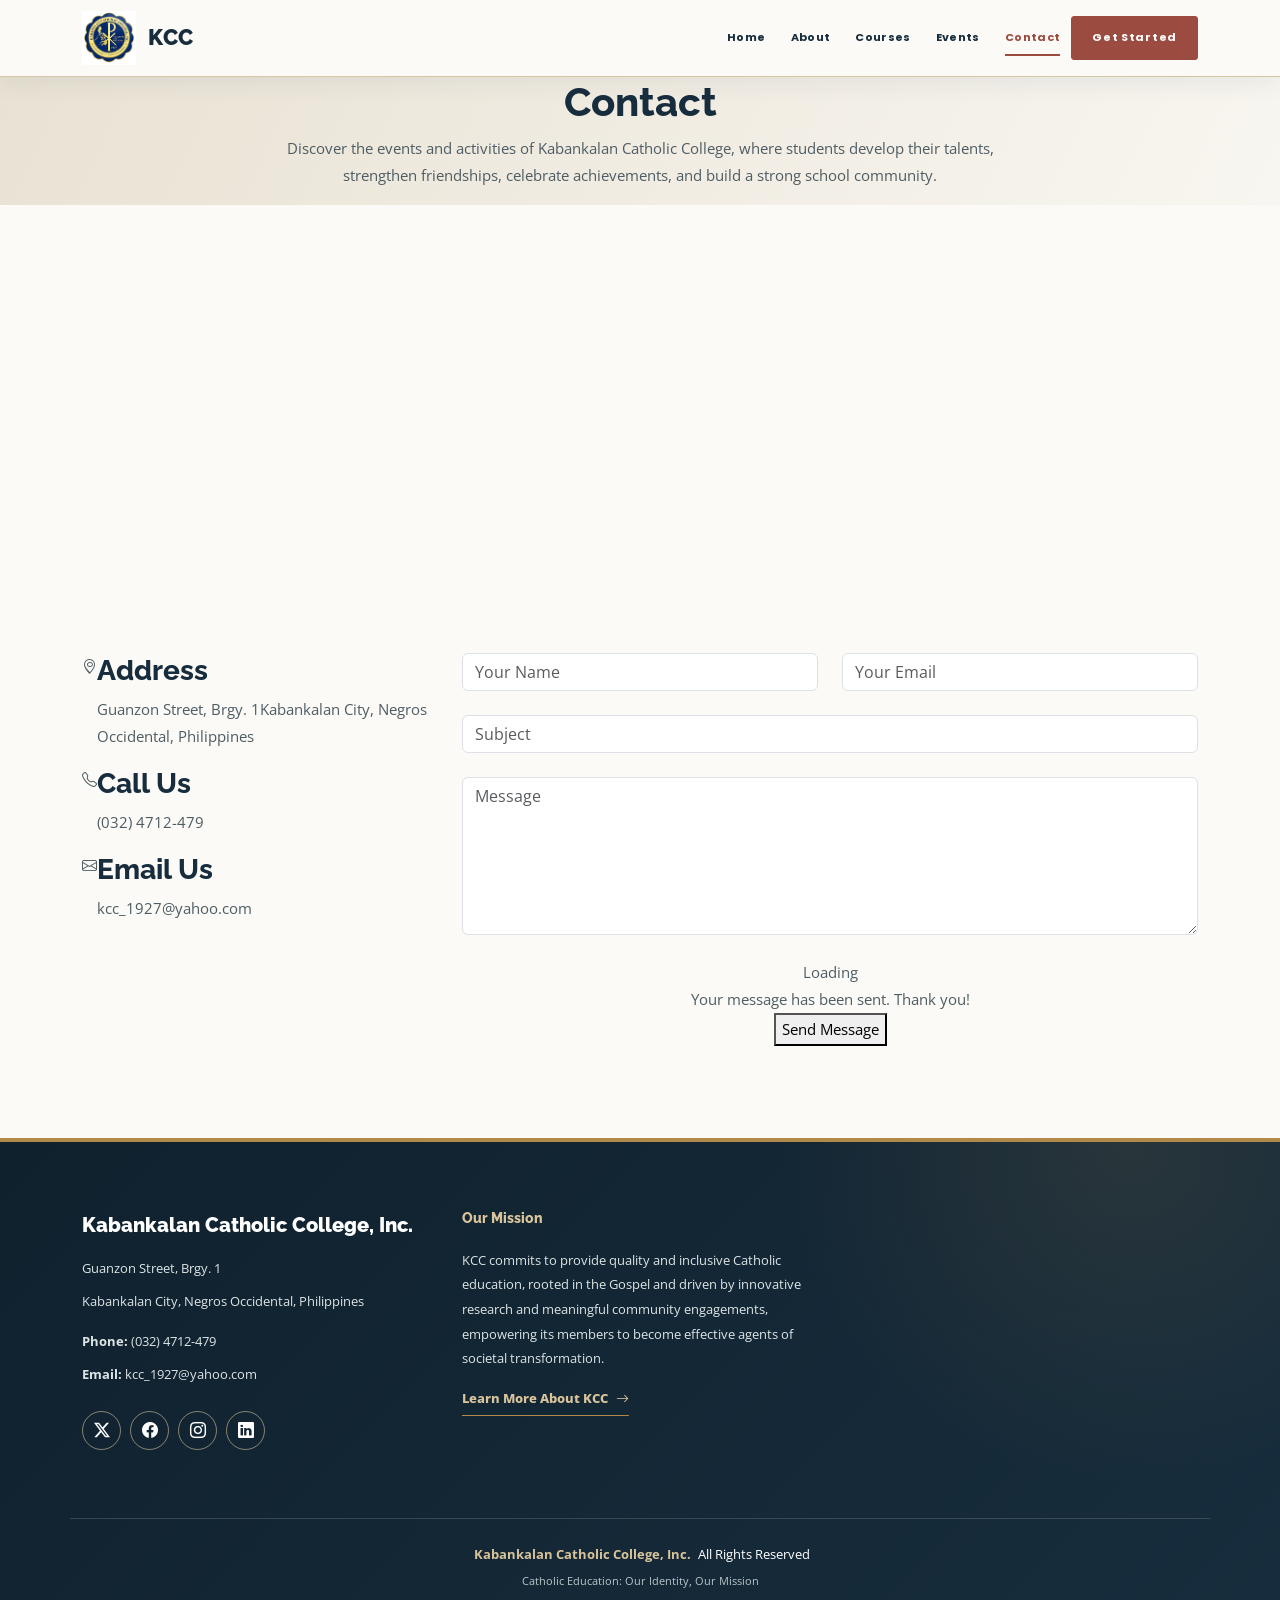
<file: contact.html>
<!DOCTYPE html>
<html lang="en">

<head>
  <meta charset="utf-8">
  <meta content="width=device-width, initial-scale=1.0" name="viewport">
  <title>Contact - Mentor Bootstrap Template</title>
  <meta name="description" content="">
  <meta name="keywords" content="">

  <!-- Favicons -->
  <link href="assets/img/favicon.png" rel="icon">
  <link href="assets/img/apple-touch-icon.png" rel="apple-touch-icon">

  <!-- Fonts -->
  <link href="https://fonts.googleapis.com" rel="preconnect">
  <link href="https://fonts.gstatic.com" rel="preconnect" crossorigin>
  <link
    href="https://fonts.googleapis.com/css2?family=Open+Sans:ital,wght@0,300;0,400;0,500;0,600;0,700;0,800;1,300;1,400;1,500;1,600;1,700;1,800&family=Poppins:ital,wght@0,100;0,200;0,300;0,400;0,500;0,600;0,700;0,800;0,900;1,100;1,200;1,300;1,400;1,500;1,600;1,700;1,800;1,900&family=Raleway:ital,wght@0,100;0,200;0,300;0,400;0,500;0,600;0,700;0,800;0,900;1,100;1,200;1,300;1,400;1,500;1,600;1,700;1,800;1,900&display=swap"
    rel="stylesheet">

  <!-- Vendor CSS Files -->
  <link href="assets/vendor/bootstrap/css/bootstrap.min.css" rel="stylesheet">
  <link href="assets/vendor/bootstrap-icons/bootstrap-icons.css" rel="stylesheet">
  <link href="assets/vendor/aos/aos.css" rel="stylesheet">
  <link href="assets/vendor/glightbox/css/glightbox.min.css" rel="stylesheet">
  <link href="assets/vendor/swiper/swiper-bundle.min.css" rel="stylesheet">

  <!-- Main CSS File -->
  <link href="assets/css/main.css" rel="stylesheet">
  <!-- =======================================================
  * Template Name: Mentor
  * Template URL: https://bootstrapmade.com/mentor-free-education-bootstrap-theme/
  * Updated: Jul 07 2025 with Bootstrap v5.3.7
  * Author: BootstrapMade.com
  * License: https://bootstrapmade.com/license/
  ======================================================== -->
</head>

<body class="contact-page">

  <header id="header" class="header d-flex align-items-center sticky-top">
    <div class="container-fluid container-xl position-relative d-flex align-items-center">

     <a href="index.html" class="logo d-flex align-items-center me-auto">
        <img src="assets/img/about/kcclogo.png" alt="KCC Logo">
        <h1 class="sitename">KCC</h1>
      </a>
        

      <nav id="navmenu" class="navmenu">
        <ul>
          <li><a href="index.html">Home<br></a></li>
          <li><a href="about.html">About</a></li>
          <li><a href="courses.html">Courses</a></li>
          <li><a href="events.html">Events</a></li>
         
          <li><a href="contact.html" class="active">Contact</a></li>
        </ul>
        <i class="mobile-nav-toggle d-xl-none bi bi-list"></i>
      </nav>

      <a class="btn-getstarted" href="courses.html">Get Started</a>

    </div>
  </header>

  <main class="main">

    <!-- Page Title -->
    <div class="page-title" data-aos="fade">
      <div class="heading">
        <div class="container">
          <div class="row d-flex justify-content-center text-center">
            <div class="col-lg-8">
              <h1>Contact</h1>
              <p class="mb-0"><p class="mb-0">
           Discover the events and activities of Kabankalan Catholic College,
           where students develop their talents, strengthen friendships,
           celebrate achievements, and build a strong school community.
           </p></p>
            </div>
          </div>
        </div>
      </div>
      <nav class="breadcrumbs">
        <div class="container">
          <ol>
            <li><a href="index.html">Home</a></li>
            <li class="current">Contact</li>
          </ol>
        </div>
      </nav>
    </div><!-- End Page Title -->

    <!-- Contact Section -->
    <section id="contact" class="contact section">

      <div class="mb-5" data-aos="fade-up" data-aos-delay="200">
        <iframe style="border:0; width: 100%; height: 300px;"
          src="https://www.google.com/maps/embed?pb=!1m18!1m12!1m3!1d3929.238784740217!2d122.81232827450893!3d9.997124173085345!2m3!1f0!2f0!3f0!3m2!1i1024!2i768!4f13.1!3m3!1m2!1s0x33ac10d67b939207%3A0x905b7d9ae0747c2a!2sKabankalan%20Catholic%20College!5e0!3m2!1sen!2sph!4v1795324515804!5m2!1sen!2sph"
          frameborder="0" allowfullscreen="" loading="lazy" referrerpolicy="no-referrer-when-downgrade"></iframe>
      </div><!-- End Google Maps -->

      <div class="container" data-aos="fade-up" data-aos-delay="100">

        <div class="row gy-4">

          <div class="col-lg-4">
            <div class="info-item d-flex" data-aos="fade-up" data-aos-delay="300">
              <i class="bi bi-geo-alt flex-shrink-0"></i>
              <div>
                <h3>Address</h3>
                <p>Guanzon Street, Brgy. 1Kabankalan City, Negros Occidental, Philippines</p>
              </div>
            </div><!-- End Info Item -->

            <div class="info-item d-flex" data-aos="fade-up" data-aos-delay="400">
              <i class="bi bi-telephone flex-shrink-0"></i>
              <div>
                <h3>Call Us</h3>
                <p> (032) 4712-479</p>
              </div>
            </div><!-- End Info Item -->

            <div class="info-item d-flex" data-aos="fade-up" data-aos-delay="500">
              <i class="bi bi-envelope flex-shrink-0"></i>
              <div>
                <h3>Email Us</h3>
                <p>kcc_1927@yahoo.com</p>
              </div>
            </div><!-- End Info Item -->

          </div>

          <div class="col-lg-8">
            <form action="#" method="post" class="email-form" data-aos="fade-up" data-aos-delay="200">
              <div class="row gy-4">

                <div class="col-md-6">
                  <input type="text" name="name" class="form-control" placeholder="Your Name" required="">
                </div>

                <div class="col-md-6 ">
                  <input type="email" class="form-control" name="email" placeholder="Your Email" required="">
                </div>

                <div class="col-md-12">
                  <input type="text" class="form-control" name="subject" placeholder="Subject" required="">
                </div>

                <div class="col-md-12">
                  <textarea class="form-control" name="message" rows="6" placeholder="Message" required=""></textarea>
                </div>

                <div class="col-md-12 text-center">
                  <div class="loading">Loading</div>
                  <div class="error-message"></div>
                  <div class="sent-message">Your message has been sent. Thank you!</div>

                  <button type="submit">Send Message</button>
                </div>

              </div>
            </form>
          </div><!-- End Contact Form -->

        </div>

      </div>

    </section><!-- /Contact Section -->

  </main>

  <footer id="footer" class="footer position-relative light-background">

   <div class="container footer-top">
      <div class="row gy-4">

        <div class="col-lg-4 col-md-6 footer-about">

          <a href="index.html" class="logo d-flex align-items-center">
            <span class="sitename">Kabankalan Catholic College, Inc.</span>
          </a>

          <div class="footer-contact pt-3">
            <p>Guanzon Street, Brgy. 1</p>
            <p>Kabankalan City, Negros Occidental, Philippines</p>
            <p class="mt-3">
              <strong>Phone:</strong>
              <span>(032) 4712-479</span>
            </p>
            <p>
              <strong>Email:</strong>
              <span>kcc_1927@yahoo.com</span>
            </p>
          </div>

          <div class="social-links d-flex mt-4">
            <a href=""><i class="bi bi-twitter-x"></i></a>
            <a href=""><i class="bi bi-facebook"></i></a>
            <a href=""><i class="bi bi-instagram"></i></a>
            <a href=""><i class="bi bi-linkedin"></i></a>
          </div>
        </div>
      
          <div class="col-lg-4 col-md-12 footer-newsletter">
          <h4>Our Mission</h4>

          <p>
            KCC commits to provide quality and inclusive Catholic education,
            rooted in the Gospel and driven by innovative research and
            meaningful community engagements, empowering its members to
            become effective agents of societal transformation.
          </p>

          <a href="about.html" class="read-more">
            <span>Learn More About KCC</span>
            <i class="bi bi-arrow-right"></i>
          </a>
        </div>

      </div>
    </div>



   <div class="container copyright text-center mt-4">
      <p>
        
        <strong class="px-1 sitename">Kabankalan Catholic College, Inc.</strong>
        <span>All Rights Reserved</span>
      </p>

      <div class="credits">
        Catholic Education: Our Identity, Our Mission
      </div>
    </div>
  </footer>

  <!-- Scroll Top -->
  <a href="#" id="scroll-top" class="scroll-top d-flex align-items-center justify-content-center"><i
      class="bi bi-arrow-up-short"></i></a>

  <!-- Preloader -->
  <div id="preloader"></div>

  <!-- Vendor JS Files -->
  <script src="assets/vendor/bootstrap/js/bootstrap.bundle.min.js"></script>
  <script src="assets/vendor/aos/aos.js"></script>
  <script src="assets/vendor/glightbox/js/glightbox.min.js"></script>
  <script src="assets/vendor/purecounter/purecounter_vanilla.js"></script>
  <script src="assets/vendor/swiper/swiper-bundle.min.js"></script>

  <!-- Main JS File -->
  <script src="assets/js/main.js"></script>

</body>

</html>
</file>
<file: assets/css/main.css>
/* =========================================================
   KABANKALAN CATHOLIC COLLEGE, INC.
   KCC HERITAGE / CONTEMPORARY DESIGN SYSTEM
   Identity: Faith • Knowledge • Community • Service

   Visual direction:
   - Ink navy: institutional strength
   - Heritage red: KCC character and warmth
   - Parchment: welcoming, readable surfaces
   - Sage: learning, growth and community
   - Antique brass: restrained heritage detail

   This stylesheet consolidates the repeated rules from the
   supplied CSS while preserving the existing template classes.
   ========================================================= */

/* 01. DESIGN TOKENS
---------------------------------------------------------- */
:root {
  --kcc-ink: #172D3D;
  --kcc-ink-deep: #10212E;
  --kcc-blue: #28485B;
  --kcc-blue-soft: #E8EEF0;

  --kcc-red: #9B4B3F;
  --kcc-red-dark: #78372F;
  --kcc-red-soft: #F3E8E4;

  --kcc-brass: #B18A4A;
  --kcc-brass-light: #D8C49B;

  --kcc-parchment: #F4F0E7;
  --kcc-paper: #FBFAF6;
  --kcc-white: #FFFFFF;
  --kcc-sage: #718477;
  --kcc-sage-soft: #E9EEE9;

  --kcc-text: #4E5C63;
  --kcc-muted: #718087;
  --kcc-border: #DED9CE;

  /* Template compatibility variables */
  --background-color: var(--kcc-paper);
  --default-color: var(--kcc-text);
  --heading-color: var(--kcc-ink);
  --accent-color: var(--kcc-red);
  --surface-color: var(--kcc-white);
  --contrast-color: var(--kcc-white);
  --nav-color: var(--kcc-ink);
  --nav-hover-color: var(--kcc-red);
  --nav-mobile-background-color: var(--kcc-paper);
  --nav-dropdown-background-color: var(--kcc-white);
  --nav-dropdown-color: var(--kcc-ink);
  --nav-dropdown-hover-color: var(--kcc-red);

  scroll-behavior: smooth;
}

/* 02. RESET AND GLOBAL TYPE
---------------------------------------------------------- */
*,
*::before,
*::after {
  box-sizing: border-box;
}

html {
  scroll-behavior: smooth;
  scroll-padding-top: 88px;
}

body {
  margin: 0;
  background: var(--kcc-paper);
  color: var(--kcc-text);
  font-family: "Open Sans", sans-serif;
  font-size: 15px;
  line-height: 1.8;
  -webkit-font-smoothing: antialiased;
}

img {
  max-width: 100%;
}

a {
  color: var(--kcc-red);
  text-decoration: none;
  transition: color .25s ease, background .25s ease, border-color .25s ease, transform .25s ease;
}

a:hover {
  color: var(--kcc-red-dark);
}

button,
input,
textarea,
select {
  font: inherit;
}

h1, h2, h3, h4, h5, h6 {
  color: var(--kcc-ink);
  font-family: "Raleway", sans-serif;
  font-weight: 750;
  line-height: 1.25;
}

p {
  margin-top: 0;
}

.section {
  position: relative;
  padding: 92px 0;
  overflow: hidden;
}

.light-background {
  background: var(--kcc-parchment);
}

/* Small heritage marker used by section headings */
.section-title {
  position: relative;
  text-align: center;
  padding-bottom: 42px;
}

.section-title h2 {
  display: inline-flex;
  align-items: center;
  gap: 12px;
  margin: 0 0 13px;
  color: var(--kcc-red);
  font-family: "Poppins", sans-serif;
  font-size: 11px;
  font-weight: 700;
  letter-spacing: 2.8px;
  text-transform: uppercase;
}

.section-title h2::before,
.section-title h2::after {
  content: "";
  display: inline-block;
  width: 24px;
  height: 1px;
  background: var(--kcc-brass);
}

.section-title p {
  max-width: 760px;
  margin: 0 auto;
  color: var(--kcc-ink);
  font-family: "Raleway", sans-serif;
  font-size: clamp(27px, 3.2vw, 39px);
  font-weight: 800;
  line-height: 1.22;
  letter-spacing: -.7px;
}

/* 03. HEADER AND BRAND
---------------------------------------------------------- */
.header,
#header {
  position: relative;
  background: rgba(251, 250, 246, .97);
  border-bottom: 1px solid rgba(177, 138, 74, .48);
  box-shadow: 0 5px 24px rgba(23, 45, 61, .08);
  padding: 11px 0;
  z-index: 997;
  transition: background .3s ease, box-shadow .3s ease;
}

.header .container {
  min-height: 64px;
}

.header .logo {
  display: flex;
  align-items: center;
  gap: 12px;
}

.header .logo img {
  width: auto;
  max-height: 54px;
  object-fit: contain;
}

.header .logo h1,
.header .logo .sitename {
  margin: 0;
  color: var(--kcc-ink);
  font-family: "Raleway", sans-serif;
  font-size: 22px;
  font-weight: 850;
  letter-spacing: .6px;
}

/* 04. MAIN NAVIGATION
---------------------------------------------------------- */
.navmenu ul {
  display: flex;
  align-items: center;
  gap: 3px;
  margin: 0;
  padding: 0;
  list-style: none;
}

.navmenu li {
  position: relative;
}

.navmenu a {
  display: flex;
  align-items: center;
  padding: 12px 11px;
  color: var(--kcc-ink);
  font-family: "Poppins", sans-serif;
  font-size: 11px;
  font-weight: 650;
  letter-spacing: .35px;
  white-space: nowrap;
}

.navmenu a:hover,
.navmenu a.active,
.navmenu li:hover > a {
  color: var(--kcc-red);
}

.navmenu a.active {
  position: relative;
}

.navmenu a.active::after {
  content: "";
  position: absolute;
  right: 11px;
  bottom: 4px;
  left: 11px;
  height: 2px;
  background: var(--kcc-red);
}

/* Dropdown menu */
.navmenu .dropdown ul {
  display: block;
  position: absolute;
  top: 135%;
  left: 0;
  min-width: 225px;
  padding: 10px 0;
  background: var(--kcc-white);
  border: 1px solid var(--kcc-border);
  border-top: 3px solid var(--kcc-red);
  border-radius: 0 0 8px 8px;
  box-shadow: 0 16px 36px rgba(16, 33, 46, .14);
  opacity: 0;
  visibility: hidden;
  transition: .25s ease;
  z-index: 999;
}

.navmenu .dropdown:hover > ul {
  top: 100%;
  opacity: 1;
  visibility: visible;
}

.navmenu .dropdown ul a {
  padding: 10px 19px;
  color: var(--kcc-ink);
  font-size: 12px;
}

.navmenu .dropdown ul a:hover {
  background: var(--kcc-parchment);
  color: var(--kcc-red);
}

.navmenu .dropdown ul .dropdown ul {
  top: 0;
  left: 100%;
}

/* Header call-to-action */
.btn-getstarted {
  display: inline-flex;
  align-items: center;
  justify-content: center;
  padding: 11px 20px;
  background: var(--kcc-red);
  border: 1px solid var(--kcc-red);
  border-radius: 3px;
  color: var(--kcc-white);
  font-family: "Poppins", sans-serif;
  font-size: 11px;
  font-weight: 700;
  letter-spacing: .7px;
  transition: .25s ease;
}

.btn-getstarted:hover {
  background: var(--kcc-ink);
  border-color: var(--kcc-ink);
  color: var(--kcc-white);
  transform: translateY(-2px);
}

.mobile-nav-toggle {
  color: var(--kcc-ink);
  font-size: 30px;
  cursor: pointer;
}

/* 05. HERO / HOMEPAGE INTRODUCTION
---------------------------------------------------------- */
.hero {
  position: relative;
  display: flex;
  align-items: center;
  width: 100%;
  min-height: 680px;
  overflow: hidden;
  background: var(--kcc-ink-deep);
}

.hero img {
  position: absolute;
  inset: 0;
  z-index: 1;
  width: 100%;
  height: 100%;
  object-fit: cover;
  object-position: center;
  animation: kccHeroDrift 22s ease-in-out infinite alternate;
}

@keyframes kccHeroDrift {
  from { transform: scale(1); }
  to { transform: scale(1.055); }
}

.hero::before {
  content: "";
  position: absolute;
  inset: 0;
  z-index: 2;
  background:
    linear-gradient(90deg, rgba(16, 33, 46, .94) 0%, rgba(23, 45, 61, .82) 48%, rgba(23, 45, 61, .28) 100%),
    linear-gradient(0deg, rgba(16, 33, 46, .35), transparent 55%);
}

.hero .container {
  position: relative;
  z-index: 3;
  padding-top: 70px;
  padding-bottom: 70px;
}

.hero h2 {
  max-width: 850px;
  margin-bottom: 22px;
  color: var(--kcc-white);
  font-size: clamp(36px, 5vw, 64px);
  font-weight: 850;
  line-height: 1.12;
  letter-spacing: -1.1px;
  text-shadow: 0 4px 22px rgba(0, 0, 0, .2);
}

.hero p {
  max-width: 690px;
  margin-bottom: 12px;
  color: rgba(255, 255, 255, .92);
  font-family: "Poppins", sans-serif;
  font-size: 17px;
  line-height: 1.8;
}

.hero p:last-of-type {
  color: var(--kcc-brass-light);
  font-family: "Raleway", sans-serif;
  font-size: 15px;
  font-style: italic;
  letter-spacing: .8px;
}

.hero .btn-get-started {
  display: inline-flex;
  align-items: center;
  justify-content: center;
  margin-top: 15px;
  padding: 14px 27px;
  background: var(--kcc-brass);
  border: 1px solid var(--kcc-brass);
  border-radius: 3px;
  color: var(--kcc-ink-deep);
  font-family: "Poppins", sans-serif;
  font-size: 11px;
  font-weight: 800;
  letter-spacing: 1px;
  text-transform: uppercase;
}

.hero .btn-get-started:hover {
  background: var(--kcc-white);
  border-color: var(--kcc-white);
  color: var(--kcc-ink);
  transform: translateY(-3px);
}

/* 06. ABOUT
---------------------------------------------------------- */
#about,
.about {
  padding: 100px 0;
  background: var(--kcc-parchment);
}

.about .row {
  align-items: center;
}

.about img {
  width: 100%;
  max-height: 440px;
  padding: 12px;
  background: var(--kcc-paper);
  border: 1px solid var(--kcc-border);
  object-fit: contain;
}

.about h2,
.about h3,
.about h4 {
  color: var(--kcc-ink);
}

.about h3 {
  margin-bottom: 20px;
  font-size: clamp(27px, 3vw, 35px);
  font-weight: 850;
  line-height: 1.3;
}

.about .fst-italic {
  color: var(--kcc-red);
  font-size: 15px;
  font-weight: 650;
}

.about p,
.about li {
  color: var(--kcc-text);
  line-height: 1.9;
}

.about ul {
  margin: 23px 0;
  padding: 0;
  list-style: none;
}

.about ul li {
  display: flex;
  align-items: flex-start;
  gap: 11px;
  padding: 8px 0;
}

.about ul i {
  flex-shrink: 0;
  color: var(--kcc-sage);
  font-size: 20px;
}

.about .read-more {
  display: inline-flex;
  align-items: center;
  gap: 9px;
  padding-bottom: 5px;
  border-bottom: 1px solid var(--kcc-brass);
  color: var(--kcc-red);
  font-family: "Poppins", sans-serif;
  font-size: 12px;
  font-weight: 750;
}

.about .read-more:hover {
  gap: 14px;
  color: var(--kcc-red-dark);
}

/* 07. HISTORY
---------------------------------------------------------- */
#history,
#history.history-section {
  position: relative;
  padding: 92px 0;
  overflow: hidden;
  background:
    radial-gradient(circle at 90% 15%, rgba(177, 138, 74, .15), transparent 27%),
    linear-gradient(125deg, var(--kcc-ink-deep), var(--kcc-ink) 68%, #315064);
  color: var(--kcc-white);
}

#history::before {
  content: "";
  position: absolute;
  top: 26px;
  right: 5%;
  width: 150px;
  height: 150px;
  border: 1px solid rgba(216, 196, 155, .22);
  border-radius: 50%;
  pointer-events: none;
}

#history .section-label {
  display: inline-block;
  margin-bottom: 14px;
  color: var(--kcc-brass-light);
  font-size: 12px;
  font-weight: 800;
  letter-spacing: 3px;
  text-transform: uppercase;
}

#history h1,
#history h2,
#history h3,
#history h4 {
  color: var(--kcc-white);
}

#history h2 {
  margin-bottom: 22px;
  font-size: clamp(29px, 3vw, 38px);
  font-weight: 800;
}

#history p {
  margin-bottom: 17px;
  color: #E5EBEE;
  font-size: 15px;
  line-height: 1.95;
}

#history .read-more,
#history .read-more span,
#history .read-more i {
  display: inline-flex;
  align-items: center;
  gap: 8px;
  color: var(--kcc-brass-light);
  font-weight: 750;
}

#history .read-more:hover,
#history .read-more:hover span,
#history .read-more:hover i {
  color: var(--kcc-white);
}

#history .history-image {
  width: 100%;
  height: 420px;
  border: 4px solid rgba(216, 196, 155, .65);
  border-radius: 4px;
  object-fit: cover;
  box-shadow: 0 18px 42px rgba(0, 0, 0, .28);
}

/* 08. COUNTS / SCHOOL STATISTICS
---------------------------------------------------------- */
.counts {
  padding: 66px 0;
  background:
    linear-gradient(110deg, #E9E2D4, #F5F1E8);
  border-top: 1px solid #D8CDBA;
  border-bottom: 1px solid #D8CDBA;
}

.stats-item {
  padding: 15px;
  text-align: center;
}

.stats-item span {
  display: block;
  margin-bottom: 8px;
  color: var(--kcc-ink);
  font-family: "Raleway", sans-serif;
  font-size: 43px;
  font-weight: 850;
  line-height: 1.2;
}

.stats-item p {
  margin: 0;
  color: var(--kcc-red);
  font-family: "Poppins", sans-serif;
  font-size: 10px;
  font-weight: 800;
  letter-spacing: 1.25px;
  text-transform: uppercase;
}

/* 09. WHY CHOOSE KCC
---------------------------------------------------------- */
.why-us {
  padding: 100px 0;
  background: var(--kcc-blue-soft);
}

.why-box {
  position: relative;
  height: 100%;
  padding: 40px 32px;
  overflow: hidden;
  background: linear-gradient(145deg, var(--kcc-ink), var(--kcc-ink-deep));
  border-bottom: 4px solid var(--kcc-brass);
  border-radius: 4px;
  color: var(--kcc-white);
}

.why-box::after {
  content: "";
  position: absolute;
  right: -60px;
  bottom: -75px;
  width: 185px;
  height: 185px;
  border: 1px solid rgba(216, 196, 155, .35);
  border-radius: 50%;
}

.why-box h3 {
  margin-bottom: 18px;
  color: var(--kcc-white);
  font-size: 29px;
}

.why-box p {
  color: rgba(255, 255, 255, .84);
  line-height: 1.9;
}

.why-box .more-btn {
  display: inline-flex;
  align-items: center;
  gap: 8px;
  margin-top: 14px;
  padding: 12px 21px;
  background: var(--kcc-brass);
  border-radius: 3px;
  color: var(--kcc-ink-deep);
  font-size: 11px;
  font-weight: 800;
}

.why-box .more-btn:hover {
  background: var(--kcc-white);
  color: var(--kcc-ink);
}

.why-us .icon-box {
  height: 100%;
  padding: 30px 19px;
  background: var(--kcc-paper);
  border: 1px solid #D5DEE0;
  border-radius: 4px;
  text-align: center;
  transition: .3s ease;
}

.why-us .icon-box:hover {
  background: var(--kcc-white);
  border-color: var(--kcc-sage);
  box-shadow: 0 14px 30px rgba(23, 45, 61, .1);
  transform: translateY(-6px);
}

.why-us .icon-box i {
  margin-bottom: 17px;
  color: var(--kcc-sage);
  font-size: 36px;
}

.why-us .icon-box h4 {
  margin-bottom: 10px;
  color: var(--kcc-ink);
  font-size: 16px;
}

.why-us .icon-box p {
  margin: 0;
  color: var(--kcc-text);
  font-size: 13px;
  line-height: 1.8;
}

/* 10. FEATURES
---------------------------------------------------------- */
.features {
  padding: 85px 0;
  background: var(--kcc-parchment);
}

.features-item {
  display: flex;
  align-items: center;
  height: 100%;
  padding: 22px 18px;
  background: var(--kcc-white);
  border: 1px solid var(--kcc-border);
  border-radius: 4px;
  transition: .3s ease;
}

.features-item:hover {
  border-color: var(--kcc-brass);
  box-shadow: 0 12px 26px rgba(23, 45, 61, .08);
  transform: translateY(-4px);
}

.features-item i {
  flex-shrink: 0;
  margin-right: 15px;
  color: var(--kcc-red) !important;
  font-size: 27px;
}

.features-item h3 {
  margin: 0;
  font-size: 14px;
  font-weight: 750;
}

.features-item h3 a {
  color: var(--kcc-ink);
}

.features-item h3 a:hover {
  color: var(--kcc-red);
}

/* 11. COURSES / ACADEMIC PROGRAMS
---------------------------------------------------------- */
#courses,
.courses {
  padding: 100px 0;
  background: linear-gradient(135deg, #E8EEF0, #F4F5F1);
}

.courses .course-item {
  display: flex;
  flex-direction: column;
  height: 100%;
  overflow: hidden;
  background: var(--kcc-white);
  border: 1px solid #D5DEE0;
  border-radius: 5px;
  box-shadow: 0 8px 24px rgba(23, 45, 61, .055);
  transition: .35s ease;
}

.courses .course-item:hover {
  border-color: var(--kcc-brass);
  box-shadow: 0 17px 38px rgba(23, 45, 61, .13);
  transform: translateY(-7px);
}

.courses .course-item > img {
  width: 100%;
  height: 235px;
  object-fit: cover;
  transition: transform .55s ease;
}

.courses .course-item:hover > img {
  transform: scale(1.045);
}

.course-content {
  display: flex;
  flex: 1;
  flex-direction: column;
  padding: 24px;
}

.course-content .category {
  display: inline-block;
  align-self: flex-start;
  margin: 0;
  padding: 6px 11px;
  background: var(--kcc-red-soft);
  border-left: 3px solid var(--kcc-red);
  color: var(--kcc-red-dark);
  font-size: 10px;
  font-weight: 800;
  letter-spacing: .65px;
}

.course-content .price {
  margin: 0;
  color: var(--kcc-brass);
  font-size: 14px;
  font-weight: 800;
}

.course-content h3 {
  margin: 16px 0 11px;
  color: var(--kcc-ink);
  font-size: 20px;
}

.course-content h3 a {
  color: var(--kcc-ink);
}

.course-content h3 a:hover {
  color: var(--kcc-red);
}

.course-content .description {
  flex-grow: 1;
  color: var(--kcc-text);
  font-size: 13px;
  line-height: 1.85;
}

.course-content .trainer {
  margin-top: 19px;
  padding-top: 16px;
  border-top: 1px solid var(--kcc-border);
}

.trainer-link {
  color: var(--kcc-red);
  font-family: "Poppins", sans-serif;
  font-size: 11px;
  font-weight: 750;
}

.trainer-link:hover {
  color: var(--kcc-ink);
}

.courses .course-item .btn-primary {
  display: inline-flex;
  align-items: center;
  justify-content: center;
  gap: 8px;
  margin-top: 15px;
  padding: 11px 19px;
  background: var(--kcc-ink);
  border: 1px solid var(--kcc-ink);
  border-radius: 3px;
  color: var(--kcc-white);
  font-size: 12px;
  font-weight: 700;
  transition: .25s ease;
}

.courses .course-item .btn-primary:hover {
  background: var(--kcc-red);
  border-color: var(--kcc-red);
  color: var(--kcc-white);
  transform: translateY(-2px);
}

/* 12. FACULTY / KCC COMMUNITY
---------------------------------------------------------- */
#trainers,
.trainers-index {
  padding: 100px 0;
  background: linear-gradient(135deg, #F1EDE3, #E7EDE8);
}

.trainers-index .member {
  width: 100%;
  height: 100%;
  overflow: hidden;
  background: var(--kcc-white);
  border: 1px solid var(--kcc-border);
  border-radius: 5px;
  box-shadow: 0 8px 24px rgba(23, 45, 61, .06);
  transition: .35s ease;
}

.trainers-index .member:hover {
  border-color: var(--kcc-brass);
  box-shadow: 0 16px 34px rgba(23, 45, 61, .12);
  transform: translateY(-7px);
}

.trainers-index .member img {
  width: 100%;
  height: 255px;
  object-fit: cover;
}

.trainers-index .member-content {
  padding: 25px 22px;
  text-align: center;
}

.trainers-index .member h4 {
  margin-bottom: 8px;
  color: var(--kcc-ink);
  font-size: 19px;
}

.trainers-index .member span {
  display: block;
  margin-bottom: 13px;
  color: var(--kcc-red);
  font-family: "Poppins", sans-serif;
  font-size: 10px;
  font-weight: 800;
  letter-spacing: 1px;
  text-transform: uppercase;
}

.trainers-index .member p {
  margin: 0;
  color: var(--kcc-text);
  font-size: 13px;
  line-height: 1.8;
}

/* 13. EVENTS
---------------------------------------------------------- */
#events,
.events {
  padding: 100px 0;
  background: linear-gradient(135deg, #E9EEE9, #F5F1E8);
}

.events .event-item {
  height: 100%;
  overflow: hidden;
  background: var(--kcc-white);
  border: 1px solid #D8DED7;
  border-radius: 5px;
  box-shadow: 0 8px 24px rgba(23, 45, 61, .06);
  transition: .3s ease;
}

.events .event-item:hover {
  border-color: var(--kcc-brass);
  box-shadow: 0 14px 30px rgba(23, 45, 61, .11);
  transform: translateY(-4px);
}

.events .event-item h3,
.events .event-item h4 {
  color: var(--kcc-ink);
}

.events .event-item p,
.events .event-item li {
  color: var(--kcc-text);
}

/* 14. CAMPUS LIFE
---------------------------------------------------------- */
#campus-life {
  padding: 100px 0;
  background: var(--kcc-parchment);
}

#campus-life .row > div {
  padding: 30px;
  background: var(--kcc-white);
  border-left: 4px solid var(--kcc-sage);
  border-radius: 3px;
  transition: .3s ease;
}

#campus-life .row > div:hover {
  box-shadow: 0 13px 30px rgba(23, 45, 61, .08);
  transform: translateY(-4px);
}

#campus-life h3 {
  margin-bottom: 13px;
  color: var(--kcc-ink);
  font-size: 22px;
}

#campus-life p {
  color: var(--kcc-text);
  font-size: 14px;
  line-height: 1.9;
}

#campus-life .read-more {
  display: inline-flex;
  align-items: center;
  gap: 8px;
  padding-bottom: 5px;
  border-bottom: 1px solid var(--kcc-brass);
  color: var(--kcc-red);
  font-size: 12px;
  font-weight: 750;
}

#campus-life .read-more:hover {
  gap: 13px;
  color: var(--kcc-red-dark);
}

/* 15. INNER PAGE TITLE AND COURSE DETAILS
---------------------------------------------------------- */
.page-title {
  background: linear-gradient(115deg, #E9E2D4, #F8F6F0);
}

.page-title h1,
.page-title h2 {
  color: var(--kcc-ink);
}

.course-details {
  background: var(--kcc-blue-soft);
}

.course-details .content,
.course-details .course-info {
  background: var(--kcc-white);
  border: 1px solid #D5DEE0;
  border-radius: 5px;
}

.course-details h2,
.course-details h3,
.course-details h4 {
  color: var(--kcc-ink);
}

.course-details p,
.course-details li {
  color: var(--kcc-text);
}

/* 16. FOOTER
---------------------------------------------------------- */
.footer,
#footer {
  background:
    radial-gradient(circle at 88% 0%, rgba(177, 138, 74, .13), transparent 28%),
    linear-gradient(135deg, var(--kcc-ink-deep), var(--kcc-ink));
  border-top: 4px solid var(--kcc-brass);
  color: #DCE4E5;
  font-size: 13px;
}

.footer .footer-top {
  padding-top: 68px;
  padding-bottom: 44px;
}

.footer .logo .sitename {
  color: var(--kcc-white);
  font-family: "Raleway", sans-serif;
  font-size: 20px;
  font-weight: 850;
  line-height: 1.5;
}

.footer h4 {
  margin-bottom: 20px;
  color: var(--kcc-brass-light);
  font-size: 14px;
  font-weight: 800;
}

.footer p {
  color: #DCE4E5;
  line-height: 1.9;
}

.footer .footer-contact p {
  margin-bottom: 8px;
}

.footer .footer-links ul {
  margin: 0;
  padding: 0;
  list-style: none;
}

.footer .footer-links ul li {
  padding: 6px 0;
}

.footer .footer-links ul a {
  color: #DCE4E5;
}

.footer .footer-links ul a:hover {
  padding-left: 5px;
  color: var(--kcc-brass-light);
}

.footer .social-links a {
  display: flex;
  align-items: center;
  justify-content: center;
  width: 39px;
  height: 39px;
  margin-right: 9px;
  border: 1px solid rgba(216, 196, 155, .6);
  border-radius: 50%;
  color: var(--kcc-white);
  font-size: 16px;
  transition: .25s ease;
}

.footer .social-links a:hover {
  background: var(--kcc-brass);
  border-color: var(--kcc-brass);
  color: var(--kcc-ink-deep);
}

.footer .read-more {
  display: inline-flex;
  align-items: center;
  gap: 8px;
  padding-bottom: 5px;
  border-bottom: 1px solid var(--kcc-brass);
  color: var(--kcc-brass-light);
  font-weight: 750;
}

.footer .read-more:hover {
  color: var(--kcc-white);
}

.footer .copyright {
  padding: 23px 0;
  border-top: 1px solid rgba(255, 255, 255, .15);
}

.footer .copyright p {
  margin: 0 0 5px;
  color: var(--kcc-white);
}

.footer .copyright .sitename {
  color: var(--kcc-brass-light);
}

.footer .credits {
  color: #B9C6C8;
  font-size: 11px;
}

/* 17. SCROLL TO TOP
---------------------------------------------------------- */
.scroll-top {
  position: fixed;
  right: 20px;
  bottom: 20px;
  z-index: 996;
  display: flex;
  align-items: center;
  justify-content: center;
  width: 44px;
  height: 44px;
  background: var(--kcc-red);
  border-radius: 3px;
  color: var(--kcc-white);
  font-size: 23px;
  box-shadow: 0 6px 18px rgba(16, 33, 46, .2);
  opacity: 0;
  visibility: hidden;
  transition: .25s ease;
}

.scroll-top.active {
  opacity: 1;
  visibility: visible;
}

.scroll-top:hover {
  background: var(--kcc-ink);
  color: var(--kcc-white);
}

/* 18. PRELOADER
---------------------------------------------------------- */
#preloader {
  position: fixed;
  inset: 0;
  z-index: 9999;
  background: var(--kcc-paper);
}

#preloader:before {
  content: "";
  position: fixed;
  top: calc(50% - 23px);
  left: calc(50% - 23px);
  width: 46px;
  height: 46px;
  border: 4px solid #E6E0D5;
  border-top-color: var(--kcc-red);
  border-bottom-color: var(--kcc-brass);
  border-radius: 50%;
  animation: kccLoader 1s linear infinite;
}

@keyframes kccLoader {
  to { transform: rotate(360deg); }
}

/* 19. BREADCRUMBS
---------------------------------------------------------- */
.breadcrumbs,
.page-title .breadcrumbs,
.breadcrumbs ol {
  display: none !important;
}

/* 20. RESPONSIVE NAVIGATION
   Keep all navigation links inside the mobile panel.
---------------------------------------------------------- */
@media (max-width: 1199px) {
  .navmenu ul {
    display: none;
  }

  .mobile-nav-toggle {
    display: block;
  }

  .mobile-nav-active {
    overflow: hidden;
  }

  .mobile-nav-active .navmenu > ul {
    display: block;
    position: fixed;
    inset: 78px 14px 14px;
    z-index: 9998;
    margin: 0;
    padding: 14px 0 24px;
    overflow-y: auto;
    background: var(--kcc-paper);
    border: 1px solid var(--kcc-border);
    border-top: 4px solid var(--kcc-red);
    border-radius: 4px;
    box-shadow: 0 18px 45px rgba(16, 33, 46, .2);
  }

  .mobile-nav-active .navmenu > ul > li {
    display: block;
    width: 100%;
  }

  .mobile-nav-active .navmenu a {
    display: flex;
    width: 100%;
    padding: 12px 21px;
    color: var(--kcc-ink);
    white-space: normal;
  }

  .mobile-nav-active .navmenu a.active::after {
    display: none;
  }

  .mobile-nav-active .navmenu a:hover,
  .mobile-nav-active .navmenu a.active {
    background: var(--kcc-parchment);
    color: var(--kcc-red);
  }

  .mobile-nav-active .navmenu .dropdown ul {
    display: none;
    position: static;
    min-width: 0;
    padding: 0 0 0 14px;
    background: transparent;
    border: 0;
    box-shadow: none;
    opacity: 1;
    visibility: visible;
  }

  .mobile-nav-active .navmenu .dropdown > .dropdown-active {
    display: block !important;
  }

  .mobile-nav-active .navmenu .dropdown ul a {
    padding: 10px 24px;
    font-size: 12px;
  }

  .header .btn-getstarted {
    display: none;
  }
}

/* 21. TABLET
---------------------------------------------------------- */
@media (max-width: 991px) {
  .section {
    padding: 76px 0;
  }

  .hero {
    min-height: 590px;
  }

  .hero h2 {
    font-size: 44px;
  }

  .about h3 {
    font-size: 29px;
  }

  .why-us .icon-box {
    min-height: 215px;
  }

  .section-title p {
    font-size: 31px;
  }

  #courses,
  .courses,
  #trainers,
  .trainers-index,
  #events,
  .events {
    padding-top: 78px;
    padding-bottom: 78px;
  }
}

/* 22. MOBILE
---------------------------------------------------------- */
@media (max-width: 767px) {
  .header .logo img {
    max-height: 44px;
  }

  .header .logo h1,
  .header .logo .sitename {
    font-size: 19px;
  }

  .hero {
    min-height: 535px;
  }

  .hero h2 {
    font-size: 35px;
  }

  .hero p {
    font-size: 14px;
  }

  .about {
    padding: 72px 0;
  }

  .about img {
    max-height: 330px;
  }

  .stats-item span {
    font-size: 35px;
  }

  .section-title p {
    font-size: 27px;
  }

  .courses .course-item > img {
    height: 220px;
  }

  .trainers-index .member img {
    height: 230px;
  }

  #history .history-image {
    height: 290px;
  }

  .footer .footer-top {
    padding-top: 50px;
  }
}

/* 23. SMALL MOBILE
---------------------------------------------------------- */
@media (max-width: 575px) {
  .section {
    padding: 60px 0;
  }

  .header {
    padding: 9px 0;
  }

  .header .logo img {
    max-height: 38px;
  }

  .header .logo h1,
  .header .logo .sitename {
    font-size: 16px;
    letter-spacing: .2px;
  }

  .mobile-nav-active .navmenu > ul {
    inset: 70px 10px 10px;
  }

  .hero {
    min-height: 490px;
  }

  .hero h2 {
    font-size: 29px;
    letter-spacing: -.3px;
  }

  .hero p {
    font-size: 13px;
  }

  .hero p:last-of-type {
    font-size: 12px;
  }

  .hero .btn-get-started {
    padding: 12px 20px;
    font-size: 10px;
  }

  .about h3 {
    font-size: 25px;
  }

  .section-title p {
    font-size: 24px;
  }

  .why-box {
    padding: 30px 23px;
  }

  .why-box h3 {
    font-size: 25px;
  }

  #campus-life .row > div {
    padding: 23px;
  }

  .footer .footer-top {
    padding-top: 43px;
  }
}

/* 24. ACCESSIBILITY / MOTION PREFERENCE
---------------------------------------------------------- */
:focus-visible {
  outline: 3px solid var(--kcc-brass);
  outline-offset: 3px;
}

@media (prefers-reduced-motion: reduce) {
  *,
  *::before,
  *::after {
    scroll-behavior: auto !important;
    animation-duration: .01ms !important;
    animation-iteration-count: 1 !important;
    transition-duration: .01ms !important;
  }
}
</file>
